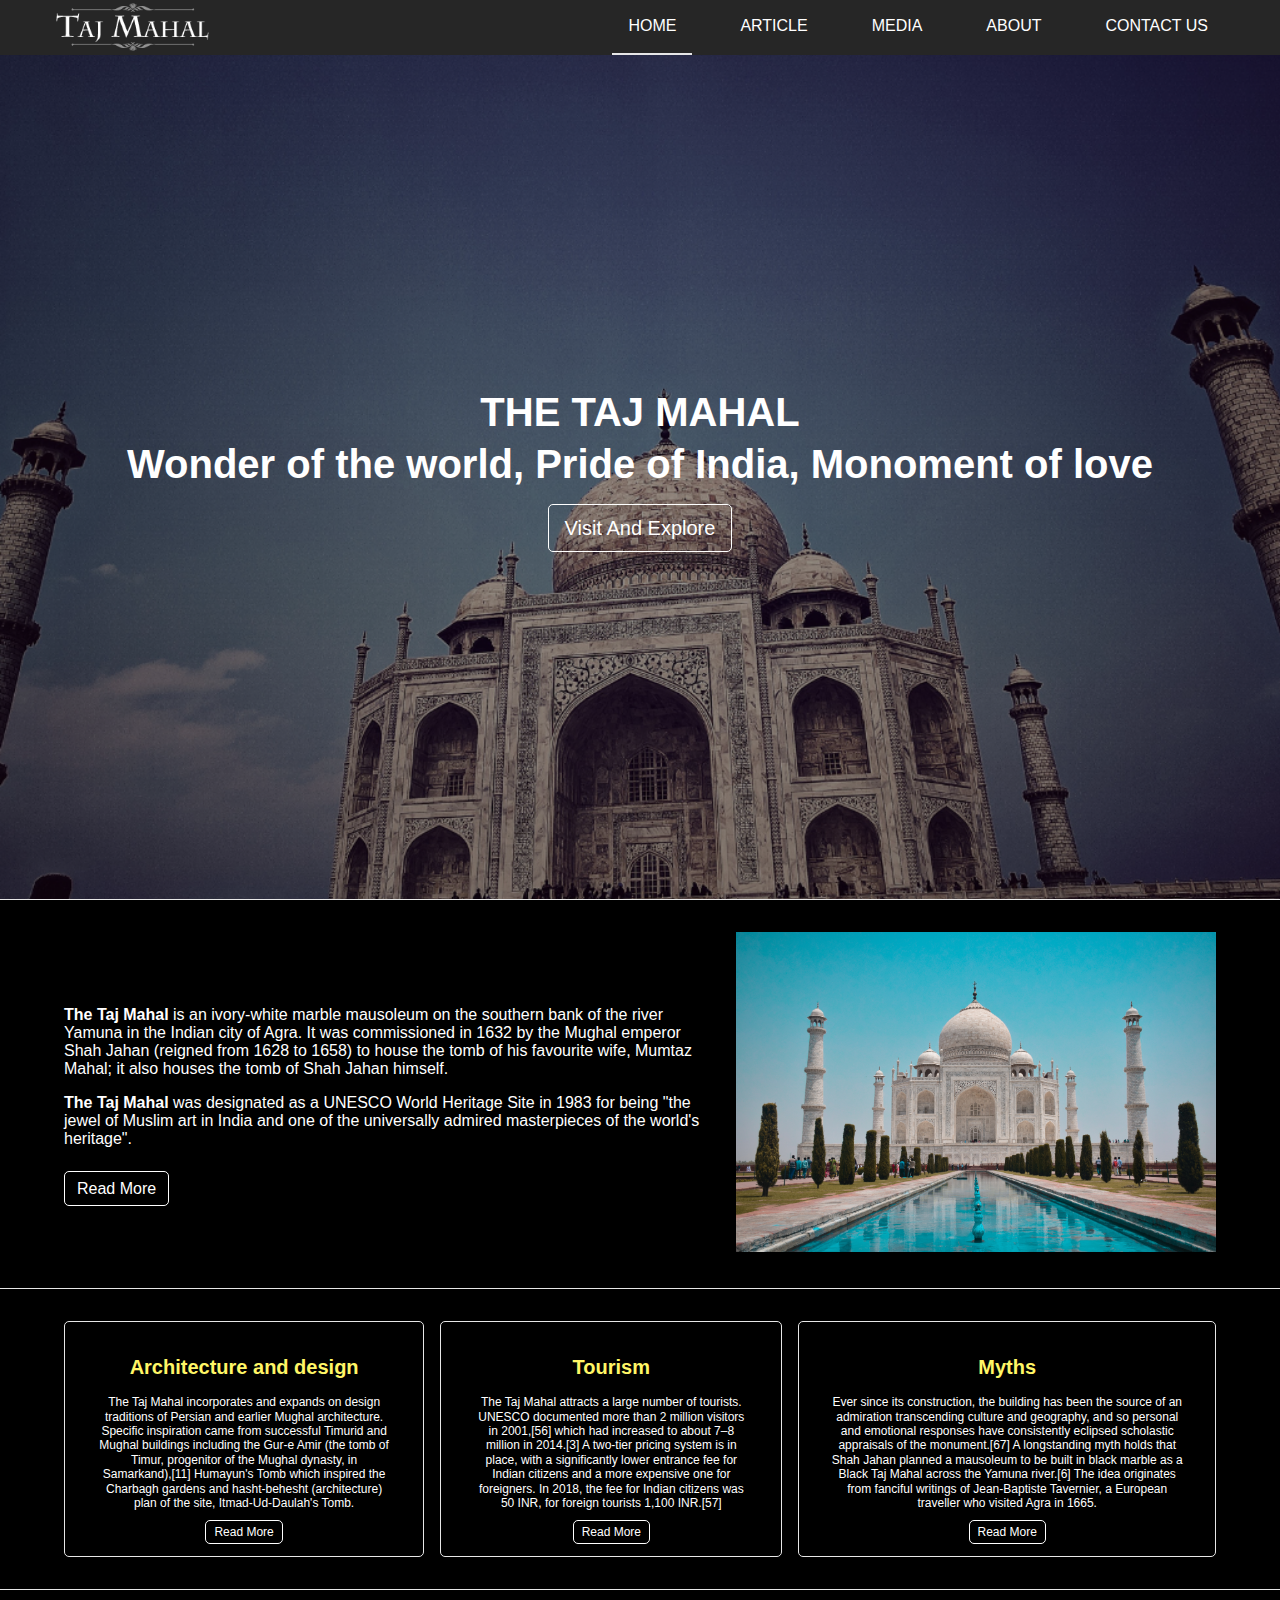
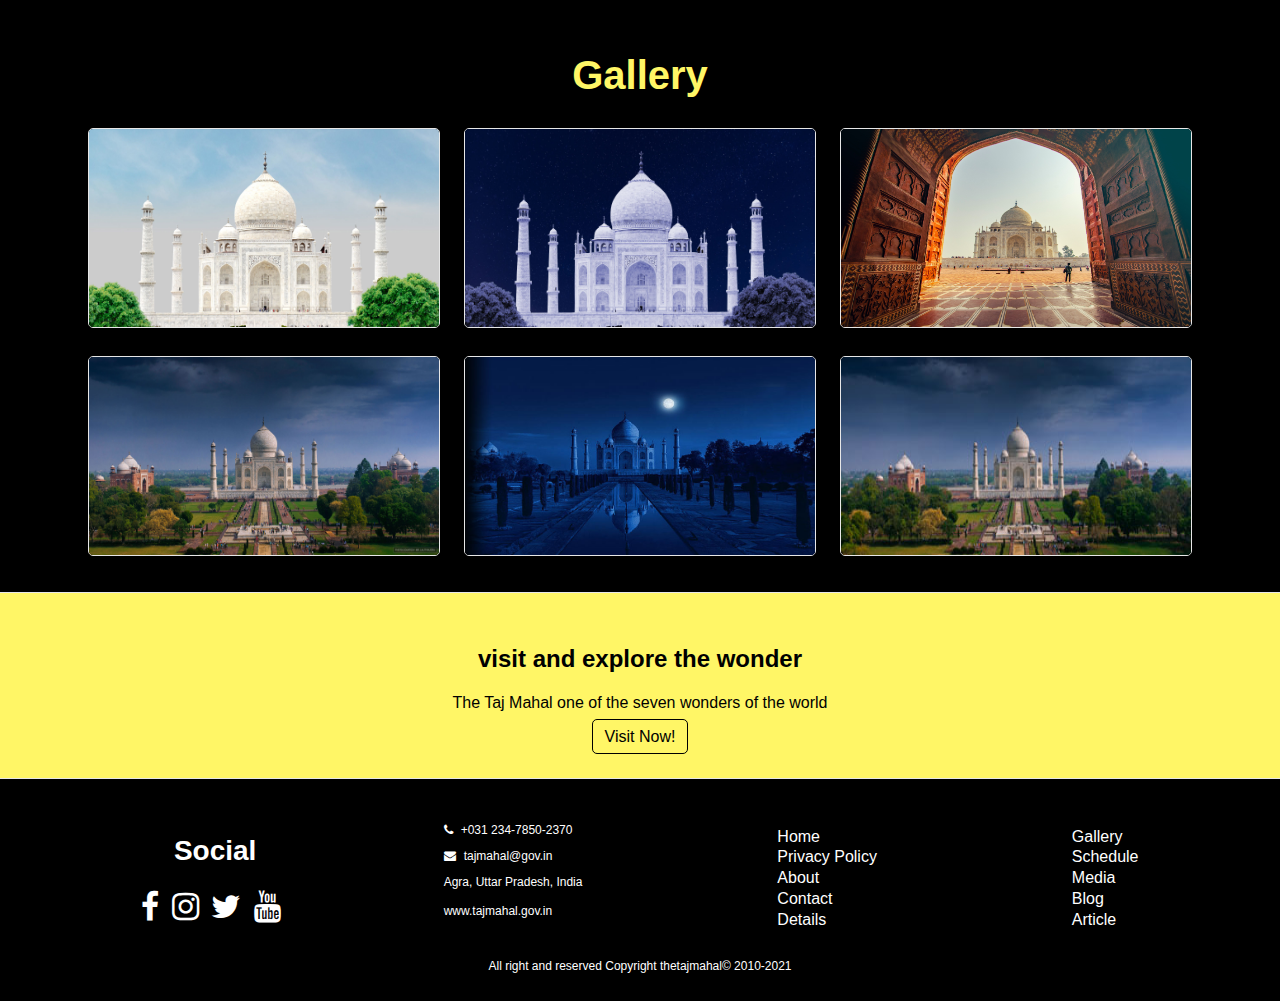
<file: index.html>
<!DOCTYPE html>
<html>
<head>
	<meta charset="utf-8">
	<meta name="viewport" content="width=device-width, initial-scale=1.0">
	<title>THE TAJ MAHAL</title>
	<link rel="stylesheet" href="https://stackpath.bootstrapcdn.com/font-awesome/4.7.0/css/font-awesome.min.css">
	<link rel="stylesheet" href="navbarNfooter.css">
	<link rel="stylesheet" href="index.css">
	<script src="https://ajax.googleapis.com/ajax/libs/jquery/3.7.0/jquery.min.js"></script>
	<script>
		$(function(){
			$(".toggle-btn").on("click", function(){
				if($(".navbar").hasClass("active")){
					$(".navbar").removeClass("active");
				}
				else{
					$(".navbar").addClass("active");
				}
			})
		});
	</script>
</head>
<body>
	<header>
		<img src="img/tajmahallogo.png" alt="THE TAJ MAHAL" class="logo">
		<div class="toggle-btn">
			<span class="bar"></span>
			<span class="bar"></span>
			<span class="bar"></span>
		</div>
		<nav class="navbar">
			<ul class="navbar-list">
				<li id="navli"><a class="navbar-link" href="#" id="home">home</a></li>
				<li id="navli"><a class="navbar-link" href="Pages/article.html">article</a></li>
				<li id="navli"><a class="navbar-link" href="Pages/media.html">media</a></li>
				<li id="navli"><a class="navbar-link" href="Pages/about.html">about</a></li>
				<li id="navli"><a class="navbar-link" href="Pages/contact.html">contact us</a></li>
			</ul>
		</nav>
	</header>
	<section class="header">
		<div class="header-container">
			<h1 id="title">THE TAJ MAHAL<span>Wonder of the world, Pride of India, Monoment of love</span></h1>
			<a href="" class="button">Visit and Explore</a>
		</div>
    </section>
    <section class="section1">
		<div class="textbox">
			<p><strong>The Taj Mahal</strong> is an ivory-white marble mausoleum on the southern bank of the river Yamuna in the Indian city of Agra. It was commissioned in 1632 by the Mughal emperor Shah Jahan (reigned from 1628 to 1658) to house the tomb of his favourite wife, Mumtaz Mahal; it also houses the tomb of Shah Jahan himself.</p>
			<p id="second-child"><strong>The Taj Mahal</strong> was designated as a UNESCO World Heritage Site in 1983 for being "the jewel of Muslim art in India and one of the universally admired masterpieces of the world's heritage".</p>
			<a href="Pages/article.html" class="button button-accent">read more</a>
		</div>
		<div class="divimg"><img src="img/tajimg1.jpg" alt=""></div>
	</section>
	<section class="section2">
	    <div class="card" id="card1">
			<h2>Architecture and design</h2>
			<p>The Taj Mahal incorporates and expands on design traditions of Persian and earlier Mughal architecture. Specific inspiration came from successful Timurid and Mughal buildings including the Gur-e Amir (the tomb of Timur, progenitor of the Mughal dynasty, in Samarkand),[11] Humayun's Tomb which inspired the Charbagh gardens and hasht-behesht (architecture) plan of the site, Itmad-Ud-Daulah's Tomb.</p>
			<a href="Pages/article.html" class="button button-small">read more</a>
		</div>
		<div class="card" id="card2">
			<h2>Tourism</h2>
			<p>The Taj Mahal attracts a large number of tourists. UNESCO documented more than 2 million visitors in 2001,[56] which had increased to about 7–8 million in 2014.[3] A two-tier pricing system is in place, with a significantly lower entrance fee for Indian citizens and a more expensive one for foreigners. In 2018, the fee for Indian citizens was 50 INR, for foreign tourists 1,100 INR.[57]</p>
			<a href="Pages/article.html" class="button button-small">read more</a>
		</div>
		<div class="card" id="card3">
			<h2>Myths</h2>
			<p>Ever since its construction, the building has been the source of an admiration transcending culture and geography, and so personal and emotional responses have consistently eclipsed scholastic appraisals of the monument.[67] A longstanding myth holds that Shah Jahan planned a mausoleum to be built in black marble as a Black Taj Mahal across the Yamuna river.[6] The idea originates from fanciful writings of Jean-Baptiste Tavernier, a European traveller who visited Agra in 1665.</p>
			<a href="Pages/article.html" class="button button-small">read more</a>
		</div>
	</section>
    <section class="gallery">
		<h1>Gallery</h1>
        <div class="port">
			<div class="img"><img src="img/tajimg8.jpg" alt="THE TAJ MAHAL"></div>
			<div class="img"><img src="img/tajimg9.jpg" alt="THE TAJ MAHAL"></div>
			<div class="img"><img src="img/tajimg3.jpg" alt="THE TAJ MAHAL"></div>
			<div class="img"><img src="img/tajimg11.jpg" alt="THE TAJ MAHAL"></div>
			<div class="img"><img src="img/tajimg12.jpg" alt="THE TAJ MAHAL"></div>
			<div class="img"><img src="img/tajimg13.jpg" alt="THE TAJ MAHAL"></div>
		</div>
	</section>
    <section class="banner">
			<h2>visit and explore the wonder</h2>
			<p>The Taj Mahal one of the seven wonders of the world</p>
			<a href="" class="button button-accent" id="banner-btn">visit now!</a>
	</section>
	<footer>
		<div class="footer-container">
			<div class="social">
				<h2>social</h2>
				<a href=""><i id="icon" class="fa fa-facebook"></i></a>
				<a href=""><i id="icon" class="fa fa-instagram"></i></a>
				<a href=""><i id="icon" class="fa fa-twitter"></i></a>
				<a href=""><i id="icon" class="fa fa-youtube"></i></a>
			</div>
			<div class="detail">
				<p><i class="fa fa-phone" id="contact"></i>+031 234-7850-2370</p>
				<p><a href=""><i class="fa fa-envelope" id="contact"></i></a>tajmahal@gov.in</p>
				<p>Agra, Uttar Pradesh, India</p>
				<a href="http://www.tajmahal.gov.in/">www.tajmahal.gov.in</a>
			</div>
			<div class="menu">
				<ul>
					<li><a href="#">home</a></li>
					<li><a href="#">privacy policy</a></li>
					<li><a href="Pages/about.html">about</a></li>
					<li><a href="Pages/contact.html">contact</a></li>
					<li><a href="Pages/about.html">details</a></li>
				</ul>
			</div>
			<div class="menu">
				<ul>
					<li><a href="Pages/media.html">gallery</a></li>
					<li><a href="#">schedule</a></li>
					<li><a href="Pages/media.html">media</a></li>
					<li><a href="Pages/article.html">blog</a></li>
					<li><a href="Pages/article.html">article</a></li>
			    </ul>
			</div>
		</div>
		<div class="copyright">
			<p><span>All right and reserved</span>&nbsp;Copyright thetajmahal&copy;&nbsp;2010-2021</p>
		</div>
	</footer>
	<script src="index.js"></script>
</body>
</html>
</file>
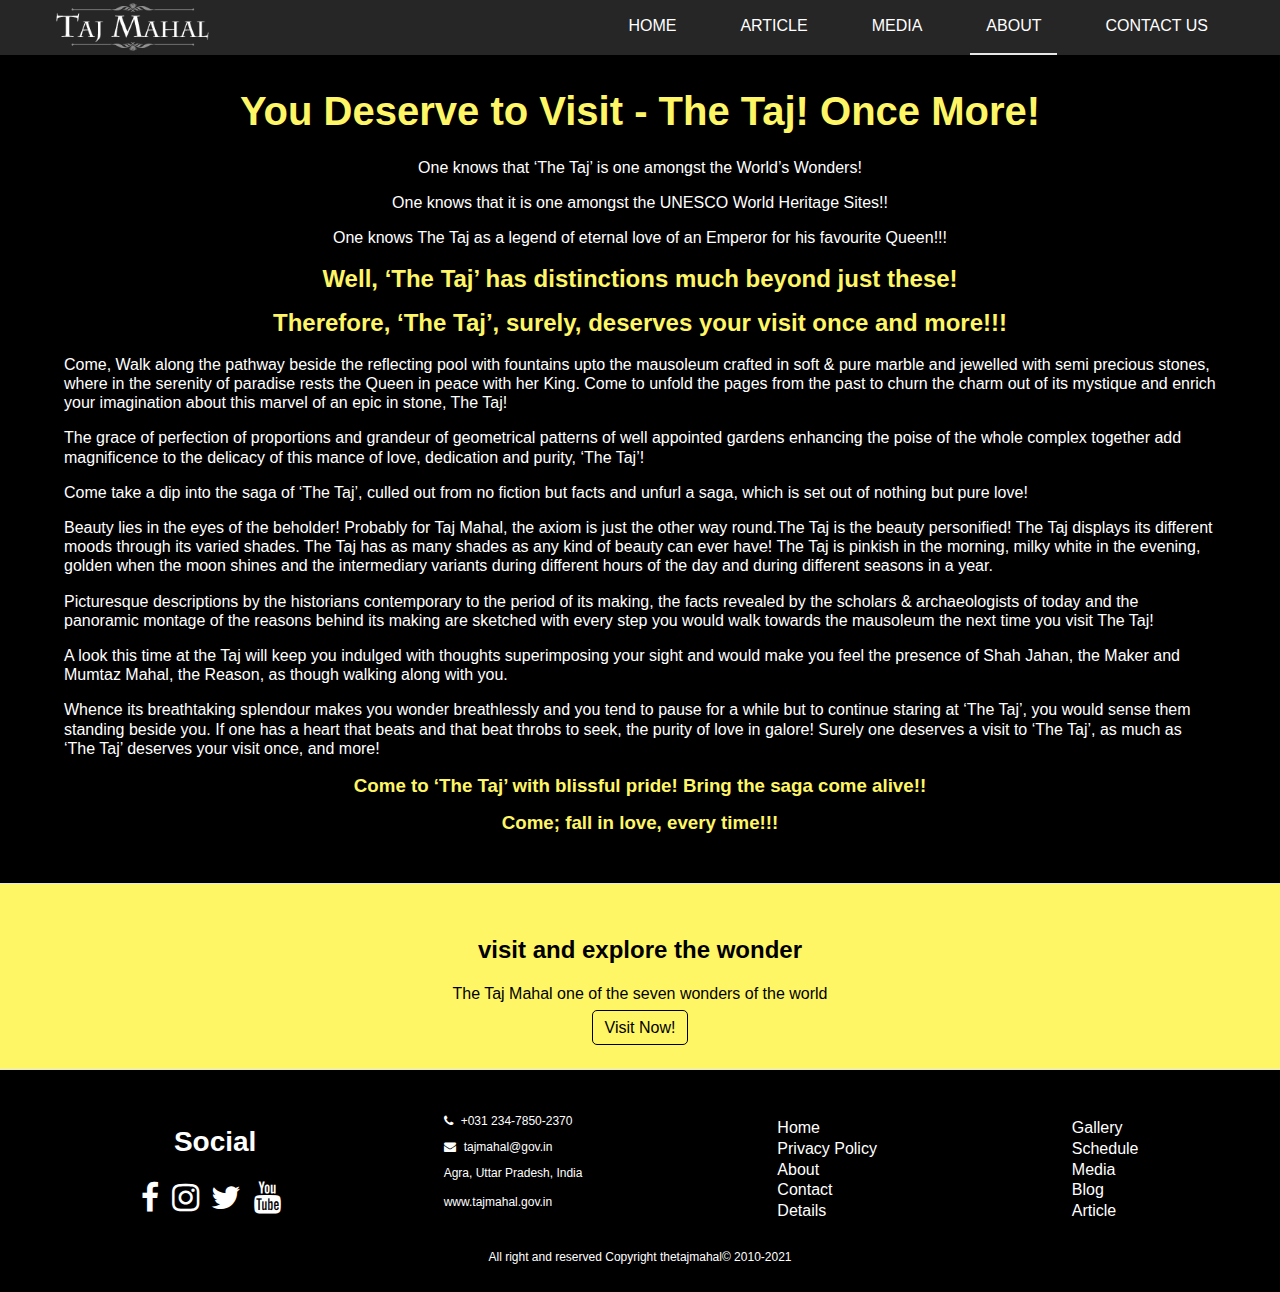
<file: Pages/about.html>
<!DOCTYPE html>
<html>
<head>
	<meta charset="utf-8">
	<meta http-equiv="X-UA-Compatible" content="IE=edge">
	<meta name="viewport" content="width=device-width, initial-scale=1.0">
	<title>About</title>
	<link rel="stylesheet" href="https://stackpath.bootstrapcdn.com/font-awesome/4.7.0/css/font-awesome.min.css">
	<link rel="stylesheet" href="../navbarNfooter.css">
	<link rel="stylesheet" href="../index.css">
	<script src="https://ajax.googleapis.com/ajax/libs/jquery/3.7.0/jquery.min.js"></script>
	<script>
		$(function(){
			$(".toggle-btn").on("click", function(){
				if($(".navbar").hasClass("active")){
					$(".navbar").removeClass("active");
				}
				else{
					$(".navbar").addClass("active");
				}
			})
		});
	</script>
</head>
<body>
	<header>
		<img src="../img/tajmahallogo.png" alt="THE TAJ MAHAL" class="logo">
		<div class="toggle-btn">
			<span class="bar"></span>
			<span class="bar"></span>
			<span class="bar"></span>
		</div>
		<nav class="navbar">
			<ul class="navbar-list">
				<li id="navli"><a class="navbar-link" href="../index.html">home</a></li>
				<li id="navli"><a class="navbar-link" href="article.html">article</a></li>
				<li id="navli"><a class="navbar-link" href="media.html">media</a></li>
				<li id="navli"><a class="navbar-link" href="#" id="home">about</a></li>
				<li id="navli"><a class="navbar-link" href="contact.html">contact us</a></li>
			</ul>
		</nav>
	</header>
	<section class="about">
		<h1>You Deserve to Visit - The Taj! Once More!</h1>
		<p class="intro">One knows that ‘The Taj’ is one amongst the World’s Wonders!</p>
		<p class="intro">One knows that it is one amongst the UNESCO World Heritage Sites!!</p>
		<p class="intro">One knows The Taj as a legend of eternal love of an Emperor for his favourite Queen!!!</p>
		<h2 class="intro">Well, ‘The Taj’ has distinctions much beyond just these!</h2>
		<h2 class="intro">Therefore, ‘The Taj’, surely, deserves your visit once and more!!!</h2>
		<p>Come, Walk along the pathway beside the reflecting pool with fountains upto the mausoleum crafted in soft & pure marble and jewelled with semi precious stones, where in the serenity of paradise rests the Queen in peace with her King. Come to unfold the pages from the past to churn the charm out of its mystique and enrich your imagination about this marvel of an epic in stone, The Taj!</p>
		<p>The grace of perfection of proportions and grandeur of geometrical patterns of well appointed gardens enhancing the poise of the whole complex together add magnificence to the delicacy of this mance of love, dedication and purity, ‘The Taj’!</p>
		<p>Come take a dip into the saga of ‘The Taj’, culled out from no fiction but facts and unfurl a saga, which is set out of nothing but pure love!</p>
		<p>Beauty lies in the eyes of the beholder! Probably for Taj Mahal, the axiom is just the other way round.The Taj is the beauty personified! The Taj displays its different moods through its varied shades. The Taj has as many shades as any kind of beauty can ever have! The Taj is pinkish in the morning, milky white in the evening, golden when the moon shines and the intermediary variants during different hours of the day and during different seasons in a year.</p>
		<p>Picturesque descriptions by the historians contemporary to the period of its making, the facts revealed by the scholars & archaeologists of today and the panoramic montage of the reasons behind its making are sketched with every step you would walk towards the mausoleum the next time you visit The Taj!</p>
		<p>A look this time at the Taj will keep you indulged with thoughts superimposing your sight and would make you feel the presence of Shah Jahan, the Maker and Mumtaz Mahal, the Reason, as though walking along with you.</p>
		<p>Whence its breathtaking splendour makes you wonder breathlessly and you tend to pause for a while but to continue staring at ‘The Taj’, you would sense them standing beside you. If one has a heart that beats and that beat throbs to seek, the purity of love in galore! Surely one deserves a visit to ‘The Taj’, as much as ‘The Taj’ deserves your visit once, and more!</p>
		<h3>Come to ‘The Taj’ with blissful pride! Bring the saga come alive!!</h3>
		<h3>Come; fall in love, every time!!!</h3>
	</section>
	<section class="banner">
			<h2>visit and explore the wonder</h2>
			<p>The Taj Mahal one of the seven wonders of the world</p>
			<a href="" class="button button-accent" id="banner-btn">visit now!</a>
	</section>
	<footer>
		<div class="footer-container">
			<div class="social">
				<h2>social</h2>
				<a href=""><i id="icon" class="fa fa-facebook"></i></a>
				<a href=""><i id="icon" class="fa fa-instagram"></i></a>
				<a href=""><i id="icon" class="fa fa-twitter"></i></a>
				<a href=""><i id="icon" class="fa fa-youtube"></i></a>
			</div>
			<div class="detail">
				<p><i class="fa fa-phone" id="contact"></i>+031 234-7850-2370</p>
				<p><a href=""><i class="fa fa-envelope" id="contact"></i></a>tajmahal@gov.in</p>
				<p>Agra, Uttar Pradesh, India</p>
				<a href="http://www.tajmahal.gov.in/">www.tajmahal.gov.in</a>
			</div>
			<div class="menu">
				<ul>
					<li><a href="../index.html">home</a></li>
					<li><a href="#">privacy policy</a></li>
					<li><a href="#">about</a></li>
					<li><a href="contact.html">contact</a></li>
					<li><a href="about.html">details</a></li>
				</ul>
			</div>
			<div class="menu">
				<ul>
					<li><a href="media.html">gallery</a></li>
					<li><a href="#">schedule</a></li>
					<li><a href="media.html">media</a></li>
					<li><a href="article.html">blog</a></li>
					<li><a href="article.html">article</a></li>
			    </ul>
			</div>
		</div>
		<div class="copyright">
			<p><span>All right and reserved</span>&nbsp;Copyright thetajmahal&copy;&nbsp;2010-2021</p>
		</div>
	</footer>
	<script src="../index.js"></script>
</body>
</html>
</file>
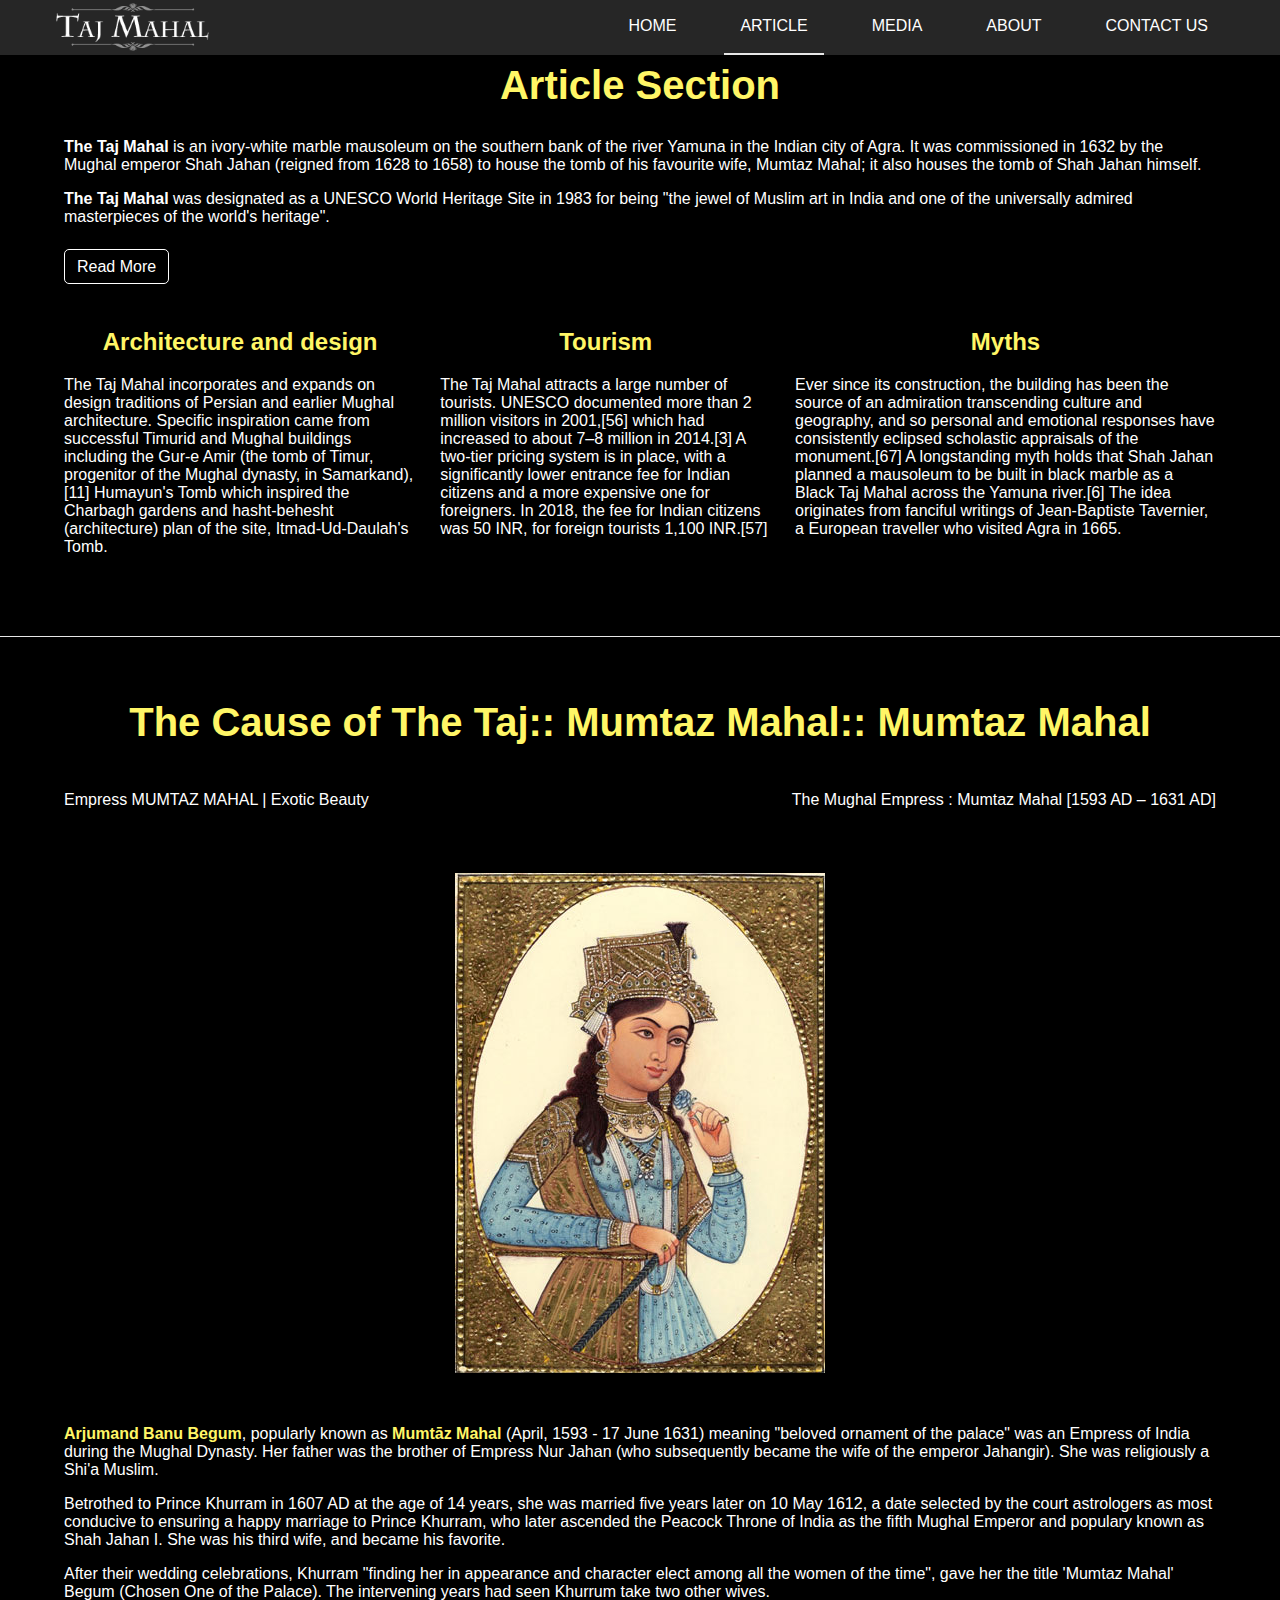
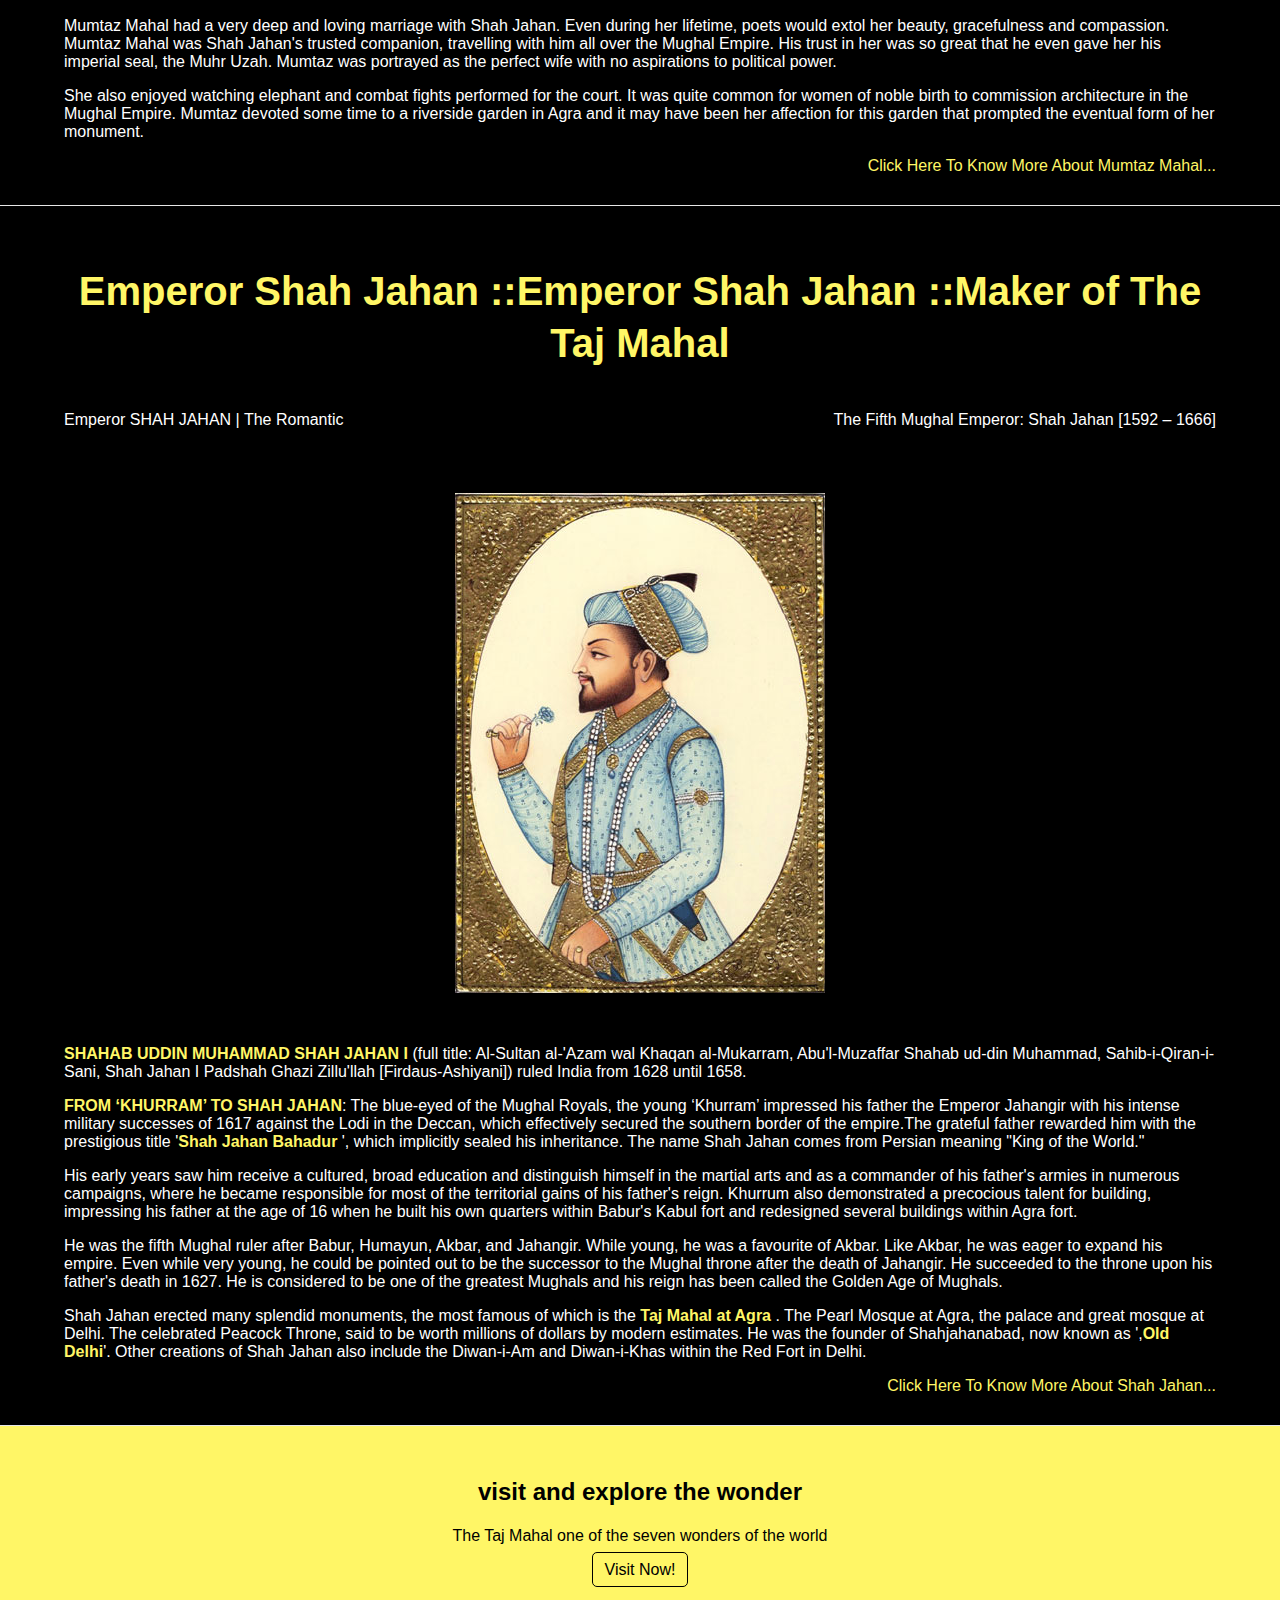
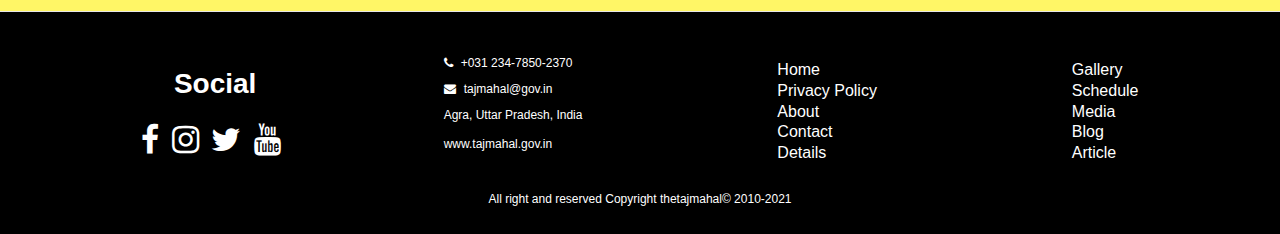
<file: Pages/article.html>
<!DOCTYPE html>
<html>
<head>
	<meta charset="utf-8">
	<meta http-equiv="X-UA-Compatible" content="IE=edge">
	<meta name="viewport" content="width=device-width, initial-scale=1.0">
	<title>Article</title>
	<link rel="stylesheet" href="https://stackpath.bootstrapcdn.com/font-awesome/4.7.0/css/font-awesome.min.css">
	<link rel="stylesheet" href="../navbarNfooter.css">
	<link rel="stylesheet" href="../index.css">
	<script src="https://ajax.googleapis.com/ajax/libs/jquery/3.7.0/jquery.min.js"></script>
	<script>
		$(function(){
			$(".toggle-btn").on("click", function(){
				if($(".navbar").hasClass("active")){
					$(".navbar").removeClass("active");
				}
				else{
					$(".navbar").addClass("active");
				}
			})
		});
	</script>
</head>
<body>
	<header>
		<img src="../img/tajmahallogo.png" alt="THE TAJ MAHAL" class="logo">
		<div class="toggle-btn">
			<span class="bar"></span>
			<span class="bar"></span>
			<span class="bar"></span>
		</div>
		<nav class="navbar">
			<ul class="navbar-list">
				<li id="navli"><a class="navbar-link" href="../index.html">home</a></li>
				<li id="navli"><a class="navbar-link" href="#" id="home">article</a></li>
				<li id="navli"><a class="navbar-link" href="media.html">media</a></li>
				<li id="navli"><a class="navbar-link" href="about.html">about</a></li>
				<li id="navli"><a class="navbar-link" href="contact.html">contact us</a></li>
			</ul>
		</nav>
	</header>
	<section class="article">
		<h1>Article Section</h1>
		<p><strong>The Taj Mahal</strong> is an ivory-white marble mausoleum on the southern bank of the river Yamuna in the Indian city of Agra. It was commissioned in 1632 by the Mughal emperor Shah Jahan (reigned from 1628 to 1658) to house the tomb of his favourite wife, Mumtaz Mahal; it also houses the tomb of Shah Jahan himself.</p>
		<p id="second-child"><strong>The Taj Mahal</strong> was designated as a UNESCO World Heritage Site in 1983 for being "the jewel of Muslim art in India and one of the universally admired masterpieces of the world's heritage".</p>
		<div class="btn"><a href="https://www.tajmahal.gov.in/" class="button button-accent">read more</a></div>
		<div class="article-sections">
			<div class="sections">
				<h2>Architecture and design</h2>
				<p>The Taj Mahal incorporates and expands on design traditions of Persian and earlier Mughal architecture. Specific inspiration came from successful Timurid and Mughal buildings including the Gur-e Amir (the tomb of Timur, progenitor of the Mughal dynasty, in Samarkand),[11] Humayun's Tomb which inspired the Charbagh gardens and hasht-behesht (architecture) plan of the site, Itmad-Ud-Daulah's Tomb.</p>
			</div>
			<div class="sections">
				<h2>Tourism</h2>
				<p>The Taj Mahal attracts a large number of tourists. UNESCO documented more than 2 million visitors in 2001,[56] which had increased to about 7–8 million in 2014.[3] A two-tier pricing system is in place, with a significantly lower entrance fee for Indian citizens and a more expensive one for foreigners. In 2018, the fee for Indian citizens was 50 INR, for foreign tourists 1,100 INR.[57]</p>
			</div>
			<div class="sections">
				<h2>Myths</h2>
				<p>Ever since its construction, the building has been the source of an admiration transcending culture and geography, and so personal and emotional responses have consistently eclipsed scholastic appraisals of the monument.[67] A longstanding myth holds that Shah Jahan planned a mausoleum to be built in black marble as a Black Taj Mahal across the Yamuna river.[6] The idea originates from fanciful writings of Jean-Baptiste Tavernier, a European traveller who visited Agra in 1665.</p>
			</div>
		</div>
	</section>
	<section class="people">
		<div class="mumtaz">
			<h1>The Cause of The Taj:: Mumtaz Mahal:: Mumtaz Mahal</h1>
			<div class="flex">
				<p>Empress MUMTAZ MAHAL | Exotic Beauty</p>
				<p>The Mughal Empress : Mumtaz Mahal [1593 AD – 1631 AD]</p>
			</div>
			<div class="img"><img src="../img/mumtaz.jpg" alt="MUMTAZ MAHAL"></div>
			<div class="history">
				<p><span>Arjumand Banu Begum</span>, popularly known as <span>Mumtāz Mahal</span> (April, 1593 - 17 June 1631) meaning "beloved ornament of the palace" was an Empress of India during the Mughal Dynasty. Her father was the brother of Empress Nur Jahan (who subsequently became the wife of the emperor Jahangir). She was religiously a Shi'a Muslim.</p>
				<p>Betrothed to Prince Khurram in 1607 AD at the age of 14 years, she was married five years later on 10 May 1612, a date selected by the court astrologers as most conducive to ensuring a happy marriage to Prince Khurram, who later ascended the Peacock Throne of India as the fifth Mughal Emperor and populary known as Shah Jahan I. She was his third wife, and became his favorite.</p>
				<p>After their wedding celebrations, Khurram "finding her in appearance and character elect among all the women of the time", gave her the title 'Mumtaz Mahal' Begum (Chosen One of the Palace). The intervening years had seen Khurrum take two other wives.</p>
				<p>Mumtaz Mahal had a very deep and loving marriage with Shah Jahan. Even during her lifetime, poets would extol her beauty, gracefulness and compassion. Mumtaz Mahal was Shah Jahan's trusted companion, travelling with him all over the Mughal Empire. His trust in her was so great that he even gave her his imperial seal, the Muhr Uzah. Mumtaz was portrayed as the perfect wife with no aspirations to political power.</p>
				<p>She also enjoyed watching elephant and combat fights performed for the court. It was quite common for women of noble birth to commission architecture in the Mughal Empire. Mumtaz devoted some time to a riverside garden in Agra and it may have been her affection for this garden that prompted the eventual form of her monument.</p>
			</div>
			<div class="link"><a href="https://www.tajmahal.gov.in/the-cause-of-the-taj.aspx">click here to know more about Mumtaz Mahal...</a>
			</div>
		</div>
	</section>
	<section class="people">
		<div class="mumtaz">
			<h1>Emperor Shah Jahan ::Emperor Shah Jahan ::Maker of The Taj Mahal</h1>
			<div class="flex">
				<p>Emperor SHAH JAHAN | The Romantic</p>
				<p>The Fifth Mughal Emperor: Shah Jahan [1592 – 1666]</p>
			</div>
			<div class="img"><img src="../img/shahjahan.jpg" alt="SHAH JAHAN"></div>
			<div class="history">
				<p><span>SHAHAB UDDIN MUHAMMAD SHAH JAHAN I</span> (full title: Al-Sultan al-'Azam wal Khaqan al-Mukarram, Abu'l-Muzaffar Shahab ud-din Muhammad, Sahib-i-Qiran-i-Sani, Shah Jahan I Padshah Ghazi Zillu'llah [Firdaus-Ashiyani]) ruled India from 1628 until 1658.</p>
				<p><span>FROM ‘KHURRAM’ TO SHAH JAHAN</span>: The blue-eyed of the Mughal Royals, the young ‘Khurram’ impressed his father the Emperor Jahangir with his intense military successes of 1617 against the Lodi in the Deccan, which effectively secured the southern border of the empire.The grateful father rewarded him with the prestigious title '<span>Shah Jahan Bahadur
				</span> ', which implicitly sealed his inheritance. The name Shah Jahan comes from Persian meaning "King of the World."</p>
				<p>His early years saw him receive a cultured, broad education and distinguish himself in the martial arts and as a commander of his father's armies in numerous campaigns, where he became responsible for most of the territorial gains of his father's reign. Khurrum also demonstrated a precocious talent for building, impressing his father at the age of 16 when he built his own quarters within Babur's Kabul fort and redesigned several buildings within Agra fort.</p>
				<p>He was the fifth Mughal ruler after Babur, Humayun, Akbar, and Jahangir. While young, he was a favourite of Akbar. Like Akbar, he was eager to expand his empire. Even while very young, he could be pointed out to be the successor to the Mughal throne after the death of Jahangir. He succeeded to the throne upon his father's death in 1627. He is considered to be one of the greatest Mughals and his reign has been called the Golden Age of Mughals.</p>
				<p>Shah Jahan erected many splendid monuments, the most famous of which is the  <span>Taj Mahal at Agra</span> . The Pearl Mosque at Agra, the palace and great mosque at Delhi. The celebrated Peacock Throne, said to be worth millions of dollars by modern estimates. He was the founder of Shahjahanabad, now known as ',<span>Old Delhi</span>'. Other creations of Shah Jahan also include the Diwan-i-Am and Diwan-i-Khas within the Red Fort in Delhi.</p>
			</div>
			<div class="link"><a href="https://www.tajmahal.gov.in/maker-of-the-taj-mahal.aspx">click here to know more about Shah Jahan...
			</a>
			</div>
		</div>
	</section>
	<section class="banner">
			<h2>visit and explore the wonder</h2>
			<p>The Taj Mahal one of the seven wonders of the world</p>
			<a href="" class="button button-accent" id="banner-btn">visit now!</a>
	</section>
	<footer>
		<div class="footer-container">
			<div class="social">
				<h2>social</h2>
				<a href=""><i id="icon" class="fa fa-facebook"></i></a>
				<a href=""><i id="icon" class="fa fa-instagram"></i></a>
				<a href=""><i id="icon" class="fa fa-twitter"></i></a>
				<a href=""><i id="icon" class="fa fa-youtube"></i></a>
			</div>
			<div class="detail">
				<p><i class="fa fa-phone" id="contact"></i>+031 234-7850-2370</p>
				<p><a href=""><i class="fa fa-envelope" id="contact"></i></a>tajmahal@gov.in</p>
				<p>Agra, Uttar Pradesh, India</p>
				<a href="http://www.tajmahal.gov.in/">www.tajmahal.gov.in</a>
			</div>
			<div class="menu">
				<ul>
					<li><a href="../index.html">home</a></li>
					<li><a href="#">privacy policy</a></li>
					<li><a href="about.html">about</a></li>
					<li><a href="contact.html">contact</a></li>
					<li><a href="about.html">details</a></li>
				</ul>
			</div>
			<div class="menu">
				<ul>
					<li><a href="media.html">gallery</a></li>
					<li><a href="#">schedule</a></li>
					<li><a href="media.html">media</a></li>
					<li><a href="#">blog</a></li>
					<li><a href="#">article</a></li>
			    </ul>
			</div>
		</div>
		<div class="copyright">
			<p><span>All right and reserved</span>&nbsp;Copyright thetajmahal&copy;&nbsp;2010-2021</p>
		</div>
	</footer>
	<script src="../index.js"></script>
</body>
</html>
</file>
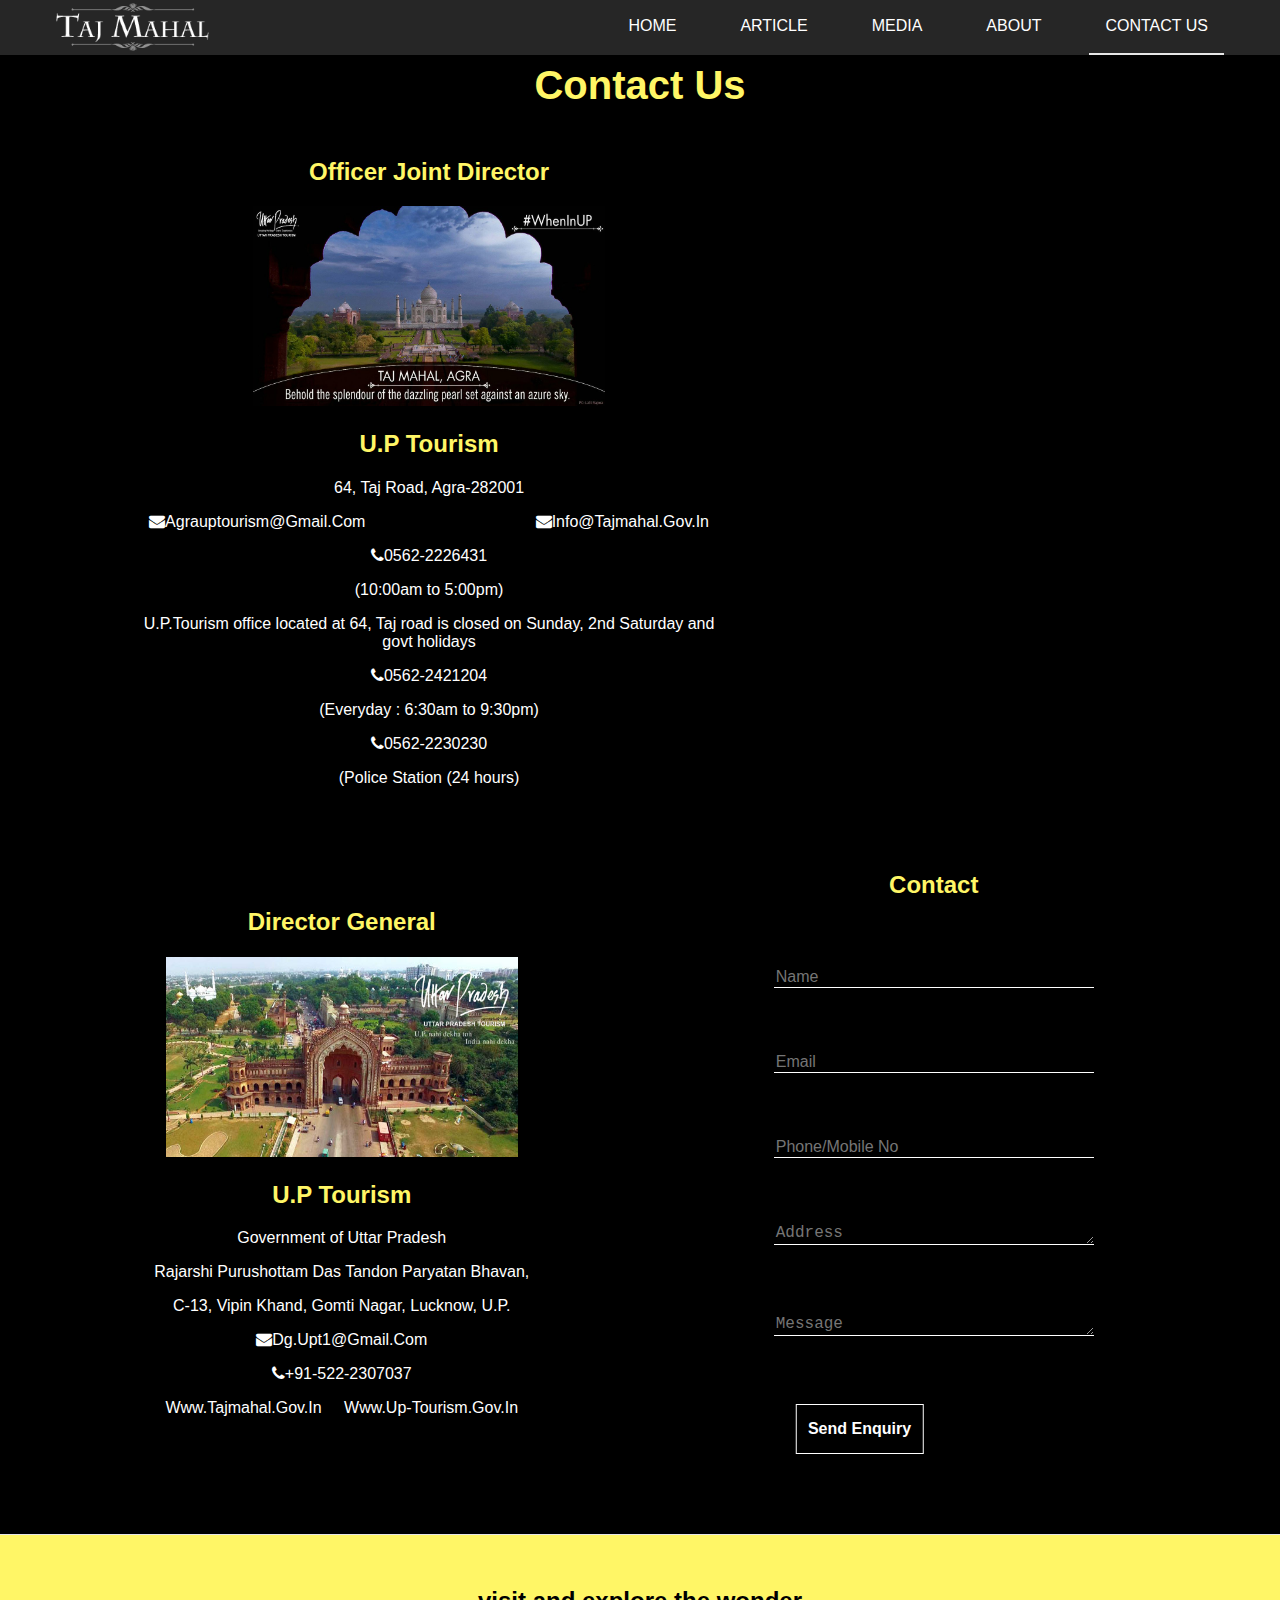
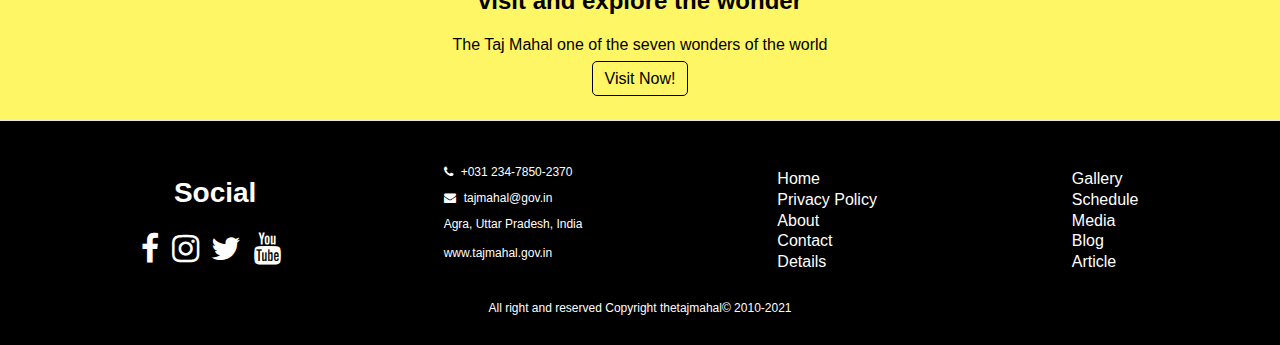
<file: Pages/contact.html>
<!DOCTYPE html>
<html>
<head>
	<meta charset="utf-8">
	<meta http-equiv="X-UA-Compatible" content="IE=edge">
	<meta name="viewport" content="width=device-width, initial-scale=1.0">
	<title>Contact Us</title>
	<link rel="stylesheet" href="https://stackpath.bootstrapcdn.com/font-awesome/4.7.0/css/font-awesome.min.css">
	<link rel="stylesheet" href="../navbarNfooter.css">
	<link rel="stylesheet" href="../index.css">
	<script src="https://ajax.googleapis.com/ajax/libs/jquery/3.7.0/jquery.min.js"></script>
	<script>
		$(function(){
			$(".toggle-btn").on("click", function(){
				if($(".navbar").hasClass("active")){
					$(".navbar").removeClass("active");
				}
				else{
					$(".navbar").addClass("active");
				}
			})
		});
	</script>
</head>
<body>
	<header>
		<img src="../img/tajmahallogo.png" alt="THE TAJ MAHAL" class="logo">
		<div class="toggle-btn">
			<span class="bar"></span>
			<span class="bar"></span>
			<span class="bar"></span>
		</div>
		<nav class="navbar">
			<ul class="navbar-list">
				<li id="navli"><a class="navbar-link" href="../index.html">home</a></li>
				<li id="navli"><a class="navbar-link" href="article.html">article</a></li>
				<li id="navli"><a class="navbar-link" href="media.html">media</a></li>
				<li id="navli"><a class="navbar-link" href="about.html">about</a></li>
				<li id="navli"><a class="navbar-link" href="#" id="home">contact us</a></li>
			</ul>
		</nav>
	</header>
	<section class="contact">
		<h1>Contact Us</h1>
		<div class="contact-container">
			<div class="tajcontact">
				<h2>Officer Joint Director</h2>
				<div class="img"><img src="../img/tajcontact1.jpg" alt="taj img"></div>
				<h2>U.P Tourism</h2>
				<p>64, Taj Road, Agra-282001</p>
				<div class="mail">
					<a href=""><i class="fa fa-envelope" id="email"></i>agrauptourism@gmail.com</a>
					<a href=""><i class="fa fa-envelope" id="email"></i>info@tajmahal.gov.in</a>
				</div>
				<p><i class="fa fa-phone" id="phone"></i><a href="">0562-2226431</a></p>
				<p>(10:00am to 5:00pm)</p>
				<p id="sen">U.P.Tourism office located at 64, Taj road is closed on Sunday, 2nd Saturday and govt holidays</p>
				<p><i class="fa fa-phone" id="phone"></i><a href="">0562-2421204</a></p>
				<p>(Everyday : 6:30am to 9:30pm)</p>
				<p><i class="fa fa-phone" id="phone"></i><a href="">0562-2230230</a></p>
				<p>(Police Station (24 hours)</p>
			</div>
			<div class="map">
				<div class="mapouter"><div class="gmap_canvas"><iframe class="gmap_iframe" width="100%" frameborder="0" scrolling="no" marginheight="0" marginwidth="0" src="https://maps.google.com/maps?width=650&amp;height=550&amp;hl=en&amp;q=taj mahal m&amp;t=&amp;z=18&amp;ie=UTF8&amp;iwloc=B&amp;output=embed"></iframe><a href="https://connectionsgame.org/">Connections NYT</a></div><style>.mapouter{position:relative;text-align:right;width:100%;height:350px;}.gmap_canvas {overflow:hidden;background:none!important;width:100%;height:350px;}.gmap_iframe {height:350px!important;}</style></div>
			</div>
		</div>
		<div class="contact-container">
			<div class="tajcontact">
				<h2>Director General</h2>
				<div class="img"><img src="../img/tajcontact2.jpg" alt="taj img"></div>
				<h2>U.P Tourism</h2>
				<p>Government of Uttar Pradesh</p>
				<p>Rajarshi Purushottam Das Tandon Paryatan Bhavan,</p>
				<p>C-13, Vipin Khand, Gomti Nagar, Lucknow, U.P.</p>
				<a href=""><i class="fa fa-envelope" id="email"></i>dg.upt1@gmail.com</a>
				<p><i class="fa fa-phone" id="phone"></i><a href="">+91-522-2307037</a></p>
				<div class="mail">
					<a href="https://www.tajmahal.gov.in/">www.tajmahal.gov.in</a>
					<a href="https://www.up-tourism.gov.in/">www.up-tourism.gov.in</a>
				</div>
			</div>
			<div class="form">
				<h2>Contact</h2>
				<div class="contact-input">
					<div>
						<input type="text" placeholder="Name"><br>
						<input type="text" placeholder="Email"><br>
						<input type="text" placeholder="Phone/Mobile No"><br>
						<textarea name="Address" placeholder="Address" id="" cols="5" rows="1"></textarea><br>
						<textarea name="Message" placeholder="Message" id="" cols="5" rows="1"></textarea>
					</div>
				</div>
				<div class="submit">
					<a href="">Send Enquiry</a>
				</div>
			</div>
		</div>
	</section>
	<section class="banner">
			<h2>visit and explore the wonder</h2>
			<p>The Taj Mahal one of the seven wonders of the world</p>
			<a href="" class="button button-accent" id="banner-btn">visit now!</a>
	</section>
	<footer>
		<div class="footer-container">
			<div class="social">
				<h2>social</h2>
				<a href=""><i id="icon" class="fa fa-facebook"></i></a>
				<a href=""><i id="icon" class="fa fa-instagram"></i></a>
				<a href=""><i id="icon" class="fa fa-twitter"></i></a>
				<a href=""><i id="icon" class="fa fa-youtube"></i></a>
			</div>
			<div class="detail">
				<p><i class="fa fa-phone" id="contact"></i>+031 234-7850-2370</p>
				<p><a href=""><i class="fa fa-envelope" id="contact"></i></a>tajmahal@gov.in</p>
				<p>Agra, Uttar Pradesh, India</p>
				<a href="http://www.tajmahal.gov.in/">www.tajmahal.gov.in</a>
			</div>
			<div class="menu">
				<ul>
					<li><a href="../index.html">home</a></li>
					<li><a href="#">privacy policy</a></li>
					<li><a href="about.html">about</a></li>
					<li><a href="#">contact</a></li>
					<li><a href="about.html">details</a></li>
				</ul>
			</div>
			<div class="menu">
				<ul>
					<li><a href="media.html">gallery</a></li>
					<li><a href="#">schedule</a></li>
					<li><a href="media.html">media</a></li>
					<li><a href="article.html">blog</a></li>
					<li><a href="article.html">article</a></li>
			    </ul>
			</div>
		</div>
		<div class="copyright">
			<p><span>All right and reserved</span>&nbsp;Copyright thetajmahal&copy;&nbsp;2010-2021</p>
		</div>
	</footer>
	<script src="../index.js"></script>
</body>
</html>
</file>
<file: navbarNfooter.css>
:root{
/*      color variables */
	--primarycolorb: #000;
	--primarycolorw: #fff;
	--secondarycolor: #fff666;
	--ternarycolor: #e7e7e7;
/* 	    font-size variables */
	--fs4: 4rem;
	--fs4s: 3.5rem;
	--fs3: 3rem;
	--fs3s: 2.5rem;
	--fs2: 2rem;
	--fs2s: 1.5rem;
	--fs1: 1rem;
	--fs1h: .75rem;
	--fs1s: .5rem;
}

/*    button styling */

.button{
	text-decoration: none;
	font-size: 1.25rem;
	color: var(--primarycolorw);
	border: 1px solid var(--primarycolorw);
	border-radius: 5px;
	padding: var(--fs1h) var(--fs1);
}

.button:hover{
	background: var(--secondarycolor);
	color: var(--primarycolorb);
}

.button-accent{
	text-transform: capitalize;
	font-size: var(--fs1);
	padding: var(--fs1s) var(--fs1h);
}

.button-small{
	font-size: var(--fs1h);
	padding: .25rem var(--fs1s);
}


#banner-btn{
	text-transform: capitalize;
	color: var(--primarycolorb);
	border: 1px solid var(--primarycolorb);
}

#banner-btn:hover{
	background: var(--primarycolorb);
	color: var(--secondarycolor);
}

/*   button styling ends */

/*  header stying */

header{
	position: fixed;
	top: 0;
	width: 100%;
	z-index: 999;
	display: flex;
	flex-wrap: wrap;
	justify-content: space-between;
	align-items: center;
	padding: 0 var(--fs4s);
	background: #262626;
}

header img{
	height: var(--fs3);
}
#home{
	border-bottom: 2px solid var(--ternarycolor);
}

.navbar .navbar-list{
	margin: 0;
	padding: 0;
	display: flex;
	flex-wrap: wrap;
	gap: var(--fs2);
}


.navbar-link:link,
.navbar-link:visited{
	text-decoration: none;
	color: var(--primarycolorw);
	font-size: var(--fs1);
	padding: var(--fs1);
	text-transform: uppercase;
	display: block;
}

.toggle-btn{
	position: absolute;
	top: .85rem;
	right: 1.25rem;
	display: none;
	flex-direction: column;
	justify-content: space-between;
	width: 1.25rem;
	height: var(--fs1h);
}

.toggle-btn .bar{
	height: 2px;
	width: 100%;
	background: var(--primarycolorw);
	border-radius: 5px;
}

/*     header ends */

/* banner section starts */

.banner{
	height: auto;
	background: var(--secondarycolor);
	color: var(--primarycolorb);
	text-align: center;
}

/* banner section ends */

/*  footer starts */

footer{
	width: 100%;
	height: auto;
	padding: var(--fs2) var(--fs4) var(--fs1) var(--fs4);
}

.footer-container{
	display: flex;
	justify-content: space-around;
}

.social h2{
	font-size: 1.75rem;
	text-transform: capitalize;
	text-align: center;
}
.detail p{
	font-size: var(--fs1h);
}
.detail a{
	font-size: var(--fs1h);
	text-transform: lowercase;
}
.detail a:hover{
	color: var(--secondarycolor);
}

#icon{
	font-size: var(--fs2);
	padding-right: var(--fs1s);
}
#icon:hover{
	color: var(--secondarycolor);
}

#contact{
	padding-right: var(--fs1s);
}
.menu ul li:hover a{
	color: var(--secondarycolor);
}
.copyright{
	text-align: center;
	font-size: var(--fs1h);
}

/*    footer ends */

/* mobile responsive starts*/

@media (max-width: 57em){
/* 	button styling  */
	.button{
		font-size: var(--fs1);
	}
	.button-accent{
		font-size: var(--fs1h);
	}
	.button-small{
		font-size: var(--fs1h);
	}
/* 	  navabr responsive starts */
	header{
		flex-direction: column;
		align-items: flex-start;
		padding: 0 0;
	}
	header img{
		height: var(--fs3s);
		margin-left: var(--fs3s);
	}
	.navbar{
		display: none;
		width: 100%;
		height: 100vh;
		padding-top: var(--fs2);
	}
	.navbar-list{
		flex-direction: column;
		width: 100%;
	}
	#navli{

		text-align: center;
	}
	.navbar.active{
		display: block;
	}
	.toggle-btn{
		display: flex;
	}
	#home{
		border: none;
	}

/* 	  navbar responsive ends */
/* 	  footer responsive starts */

	.footer-container{
		flex-direction: column;
		text-align: center;
	}
	#icon{
		font-size: 1.25rem;
	}
	.social h2{
		font-size: var(--fs2s);
	}
	.detail{
		text-align: center;
		margin: var(--fs1) 0;
	}

	.detail p,
	.detail a{
		font-size: var(--fs1h);
		line-height: 0.5;
	}
	.menu{
		margin-right: var(--fs2);
	}
	.menu ul li{
		font-size: .85rem;
		line-height: 1.3;
	}
	.copyright{
		font-size: var(--fs1s);
	}

/* 	footer responsive ends */
}

/* mobile responsive ends*/
</file>
<file: index.css>
@import url('https://fonts.googleapis.com/css?family=Raleway:300.400.700.900');
@import url('https://fonts.googleapis.com/css2?family=Hanalei&display=swap');
*{  
	box-sizing: border-box;
	transition: all ease-in-out .5s;
}
:root{
/*      color variables */
	--primarycolorb: #000;
	--primarycolorw: #fff;
	--secondarycolor: #fff666;
	--ternarycolor: #e7e7e7;
/* 	    font-size variables */
	--fs4: 4rem;
	--fs4s: 3.5rem;
	--fs3: 3rem;
	--fs3s: 2.5rem;
	--fs2: 2rem;
	--fs2s: 1.5rem;
	--fs1: 1rem;
	--fs1h: .75rem;
	--fs1s: .5rem;
}
/*     general styling */

body{
	padding: 0;
	margin: 0;
	font-family: Amita, cursive , sans-serif;
	background: var(--primarycolorb);
	color: var(--primarycolorw);
}

h1{	
	color: var(--secondarycolor);
	font-size: var(--fs3s);
	line-height: 1.3;	
}

h2{
	color: var(--secondarycolor);
	font-size: var(--fs2s);
	line-height: 1.2;
}
.banner h2{
	color: var(--primarycolorb);
}
.social h2{
	color: var(--primarycolorw);
}

a{
	text-decoration: none;
	text-transform: capitalize;
	color: var(--primarycolorw);
}
li{
	list-style: none;
	line-height: 1.3;
}

section{
	width: 100%;
	height: auto;
	border-bottom: 1px solid var(--ternarycolor);
	padding: var(--fs2) var(--fs4);
}

section img{
	background-repeat: no-repeat;
	background-size: cover;
	background-position: center center;
}

/*    general styling ends */



/*   section header starts */

.header{
	background: url('img/taj-header.png') no-repeat center center/cover;
	height: 100vh;
	display: flex;
	justify-content: center;
	align-items: center;
}

.header-container{
	text-align: center;
}

#title{
	color: var(--primarycolorw);
}

#title span{
	display: block;
}

/*      section header ends */

/*      section1 starts    */

.section1{
	display: flex;
	justify-content: space-around;
	align-items: center;
	gap: var(--fs2);
}
.divimg img{
	width: 30rem;
	height: 20rem;

}
#second-child{
	margin-bottom: var(--fs2);
}

/*     section1 ends   */

/*     section2 starts  */

.section2{
	display: flex;
	justify-content: center;
	align-items: center;
	gap: var(--fs1);
}

.card{
	border: 1px solid var(--ternarycolor);
	border-radius: 5px;
	text-align: center;
	padding: var(--fs1) var(--fs2);
}

.card h2{
	font-size: 1.25rem;
}

.card p{
	font-size: var(--fs1h);
	line-height: 1.2;
}

/*    section2 ends */

/*   gallery section starts */

.gallery{
	text-align: center;
	padding: var(--fs2) 0;
}

.port{
	display: flex;
	justify-content: center;
	flex-wrap: wrap;
	gap: var(--fs2s);
}
.port .img{
	overflow: hidden;

}
.port .img img{
	width: 22rem;
	height: 12.5rem;
	border: 1px solid var(--ternarycolor);
	border-radius: 5px;
}

.port .img:hover{
	border: 2px solid var(--secondarycolor);
	border-radius: 5px;
}
.port .img:hover img{
	transform: scale(1.2);
}

/*   gallery section ends */


/* mobile responsive starts*/

@media (max-width: 57em){
	h1{
		font-size: var(--fs2s);
		line-height: 1.1;
	}
	h2{
		font-size: var(--fs1);
		line-height: 1;
	}
	p{
		font-size: var(--fs1h);
	}
	section{
		padding: var(--fs2);
	}
	.divimg img{
		width: 20rem;
		height: 10.5rem;
	}
	.port .img img{
		width: 20rem;
		height: 10.5rem;
	}
	.header{
		height: 100vh;
	}
	.section1{
		flex-direction: column-reverse;
		gap: var(--fs1);
	}
	.textbox{
		text-align: center;
		padding: 0 5rem;
	}
	.section2{
		flex-direction: column;
	}
	.card{
		flex-basis: 20%;
		padding: 0 var(--fs1) var(--fs1) var(--fs1);
	}
	.card h2{
		font-size: 1.15rem;
	}
	.card p{
		font-size: var(--fs1s);
		line-height: 1.2;
	}
}

/* mobile responsive ends*/


/* --------------media page styling------------
-----------------------------------------------*/

/*       main section starts */


/*         main section ends */

/*   ----------media page ends-------------------
   -------------------------------------------- */

/* --------------about page styling------------
-----------------------------------------------*/

.about{
	padding-top: var(--fs4);
}
.about h1,
.about h2,
.about h3{
	text-align: center;
	color: #fff666;
	line-height: 1;
}
.about .intro{
	text-align: center;
}
.about p{
	line-height: 1.2;
}

/*   ----------about page ends-------------------
   -------------------------------------------- */

/* --------------article page styling------------
-----------------------------------------------*/
.article h1,
.article h2,
.people h1{
	text-align: center;

}
.article-sections{
	display: flex;
	gap: var(--fs2s);
	padding: var(--fs2) 0;
}
.people{
	padding-bottom: var(--fs3);
}
.people .flex{
	display: flex;
	flex-wrap: wrap;
	gap: var(--fs1);
	justify-content: space-between;
}
.mumtaz .img{
	text-align: center;
	margin: var(--fs3) 0;
}
.link{
	float: right;
}
.people .link a{
	color: var(--secondarycolor);
	font-size: var(--fs1);
}
.people .link:hover a{
	color: var(--primarycolorw);
}
.history span{
	color: var(--secondarycolor);
	font-weight: bold;
}

@media (max-width: 57em){
	.article-sections{
		flex-direction: column;
	}
	.article .btn{
	text-align: center;
	}
	.mumtaz .img img{
		width: 15rem;
		height: 18rem;
	}
	.people .flex{
		flex-direction: column;
		align-items: center;
		justify-content: space-around;
		gap: 0;
	}
	.people .link a{
		font-size: var(--fs1h);
	}
}
/*   ----------article page ends---------------
   -------------------------------------------- */

/*   ----------contact page starts-------------
   -------------------------------------------- */




/*   ----------contact page ends-------------------
   -------------------------------------------- */

.contact{
	text-align: center;
}

.contact a:hover{
	color: var(--secondarycolor);
	text-decoration: underline;
}
.contact-container{
	display: flex;
	justify-content: space-around;
	align-items: center;
	gap: 2rem;
	padding-bottom: 3rem;
}

/* .tajcontact{
	padding: 2rem;
} */

.map{
	display: flex;
	justify-content: center;
	align-items: center;
}
.tajcontact .img{
	overflow: hidden;
}
.tajcontact .img img{
	width: 22rem;
	height: 12.5rem;
	background-repeat: no-repeat;
	background-size: cover;
	background-position: center center;
}
#sen{
	padding: 0 4rem;
}
.mail{
	display: flex;
	justify-content: space-around;
}

.form{
	text-align: center;
}
.form .contact-input{
	display: flex;
	justify-content: center;
	align-items: center;
	padding: 1rem;
	margin-bottom: 1rem;
}

.form .contact-input input,
.form .contact-input textarea{
	outline: none;
	border: none;
	background: transparent;
	color: #fff;
	border-bottom: 1px solid #fff;
	margin: 2rem 1rem;
	width: 20rem;
	font-size: 16px;
}

.form .submit{
	width: 8rem;
	height: 50px;
	border: 1px solid #fff;
	display: flex;
	justify-content: center;
	align-items: center;
	transform: translateX(42%);
}
.form .submit a{
	font-size: 16px;
   font-weight: 700;
   line-height: 22.4px;
   color: rgb(255, 255, 255);
   text-decoration: none;
   margin: 0 auto;
}

.form .submit:hover{
	background: var(--secondarycolor);
}

.form .submit:hover a{
	color: var(--primarycolorb);

}


@media (max-width: 57em){
	.contact-container{
		flex-direction: column;
		gap: 0;
	}
	.tajcontact .img img{
		width: 20rem;
		height: 10.5rem;
	}
	.mail{
		flex-direction: column;
	}
}
</file>
